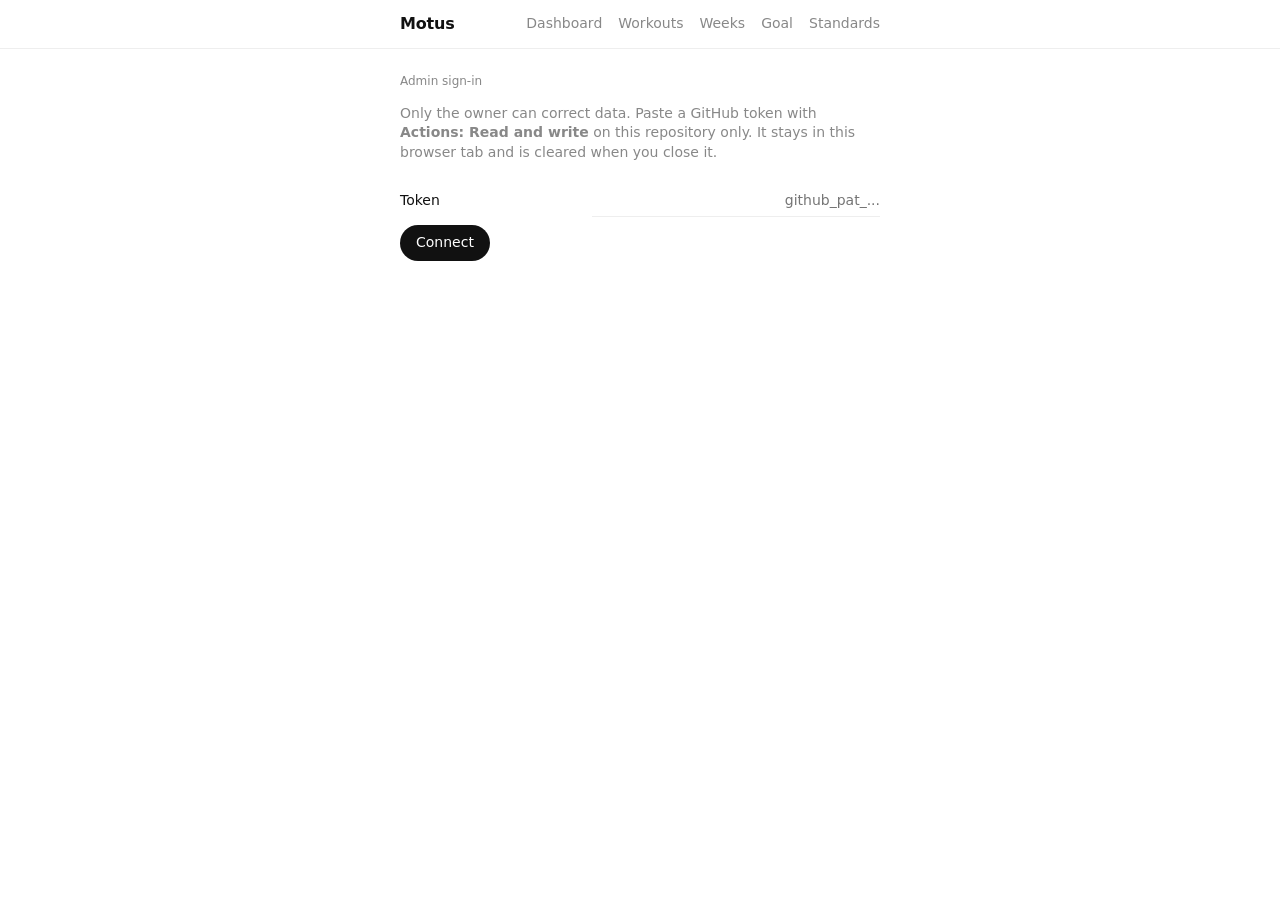
<file: site/edit.html>
<!doctype html>
<html lang="en">
<head>
<meta charset="utf-8">
<meta name="viewport" content="width=device-width, initial-scale=1">
<meta name="robots" content="noindex, nofollow">
<title>Motus · Edit</title>
<link rel="stylesheet" href="style.css">
</head>
<body>
<main>
  <section id="gate">
    <h2 style="margin-top:0">Admin sign-in</h2>
    <p class="muted" style="font-size:14px">Only the owner can correct data. Paste a GitHub token with
      <b>Actions: Read and write</b> on this repository only. It stays in this browser tab and is cleared when you close it.</p>
    <div class="form">
      <label>Token <input id="token" type="password" autocomplete="off" spellcheck="false" placeholder="github_pat_..."></label>
      <button id="connect" class="btn">Connect</button>
    </div>
    <p id="gateMsg" class="msg"></p>
  </section>

  <section id="editor" hidden>
    <h2 style="margin-top:0">Correct a value</h2>
    <div class="form">
      <label>Date <input id="f-date" type="date"></label>
      <label>Metric <select id="f-metric"></select></label>
      <p id="current" class="muted" style="font-size:13px;margin:6px 0 10px"></p>
      <label>New value <input id="f-value" inputmode="decimal" autocomplete="off" placeholder="empty = no data"></label>
      <label>Note <input id="f-note" maxlength="200" autocomplete="off" placeholder="optional"></label>
      <div class="actions">
        <button id="save" class="btn">Save correction</button>
        <button id="revert" class="btn ghost">Revert to original</button>
      </div>
    </div>
    <p id="msg" class="msg"></p>

    <h2>Corrections</h2>
    <div id="list"></div>

    <p style="margin-top:32px"><button id="signout" class="more" style="padding:0">Sign out</button></p>
  </section>
</main>

<script src="shared.js"></script>
<script>
const REPO = "alyamiMohd/motus", API = "https://api.github.com";
// UX-only limits; the workflow re-validates everything on the server (overrides.py)
const METRICS = [
  { k: "steps", label: "Steps", min: 0, max: 100000, int: true },
  { k: "sleep_hours", label: "Sleep (hours)", min: 0, max: 24, int: false },
  { k: "calories", label: "Calories (kcal)", min: 0, max: 20000, int: true },
  { k: "weight_kg", label: "Weight (kg)", min: 20, max: 400, int: false },
  { k: "active_kcal", label: "Active calories (kcal)", min: 0, max: 20000, int: true },
  { k: "workout_count", label: "Workouts that day", min: 0, max: 10, int: true },
  { k: "workout_minutes", label: "Workout minutes", min: 0, max: 1440, int: true },
  { k: "workout_volume_kg", label: "Workout volume (kg)", min: 0, max: 500000, int: true },
];
const $ = id => document.getElementById(id);
const esc = s => String(s).replace(/[&<>"]/g, c => ({ "&": "&amp;", "<": "&lt;", ">": "&gt;", '"': "&quot;" }[c]));
const labelOf = k => (METRICS.find(m => m.k === k) || { label: k }).label;
const fmt = v => v == null ? "no data" : String(v);
let days = {}, fixes = {};

const setMsg = (el, text, kind) => { el.textContent = text; el.className = "msg " + (kind || ""); };
const gh = (path, opts = {}) => fetch(API + path, {
  ...opts,
  headers: { Accept: "application/vnd.github+json", Authorization: "Bearer " + adminToken(),
             "X-GitHub-Api-Version": "2022-11-28", ...(opts.headers || {}) },
});

async function reload() {
  const [d, o] = await Promise.all([loadJSON("data.json"), loadJSON("overrides.json")]);
  days = (d && d.days) || {};
  fixes = o || {};
  renderCurrent(); renderList();
}

function renderCurrent() {
  const date = $("f-date").value, k = $("f-metric").value, rec = days[date] || {};
  const edited = rec.orig && k in rec.orig;
  $("current").innerHTML = date
    ? `Now: <b>${fmt(rec[k])}</b>` + (edited ? ` &nbsp;·&nbsp; original: <b>${fmt(rec.orig[k])}</b> (manually corrected)` : "")
    : "";
  $("revert").disabled = !edited;
}

function renderList() {
  const rows = [];
  for (const d of Object.keys(fixes).sort().reverse())
    for (const [k, e] of Object.entries(fixes[d])) {
      const orig = days[d] && days[d].orig ? days[d].orig[k] : undefined;
      rows.push(`<div class="recent"><span class="t">${esc(d)} · ${esc(labelOf(k))}<br><small>${orig === undefined ? "" : "was " + esc(fmt(orig)) + " · "}${esc(e.note || "")}</small></span>` +
        `<span><b>${esc(fmt(e.value))}</b> <button class="more" style="padding:0 0 0 8px" data-d="${esc(d)}" data-k="${esc(k)}">Revert</button></span></div>`);
    }
  $("list").innerHTML = rows.join("") || '<span class="no">no corrections</span>';
  $("list").querySelectorAll("button[data-k]").forEach(b => b.onclick = () => dispatch("revert", b.dataset.d, b.dataset.k));
}

function validate(k, raw) {
  const m = METRICS.find(x => x.k === k);
  if (raw.trim() === "") return { value: "null" };                   // clear = "no data"
  const v = Number(raw);
  if (!Number.isFinite(v)) return { error: "Not a number" };
  if (v < m.min || v > m.max) return { error: `${m.label} must be between ${m.min} and ${m.max}` };
  if (m.int && !Number.isInteger(v)) return { error: `${m.label} must be a whole number` };
  return { value: String(v) };
}

async function dispatch(action, date, metric, value, note) {
  const msg = $("msg");
  if (!/^\d{4}-\d{2}-\d{2}$/.test(date)) return setMsg(msg, "Pick a date", "bad");
  const t0 = Date.now();
  setMsg(msg, "Sending…");
  document.querySelectorAll(".btn, #list button").forEach(b => b.disabled = true);
  try {
    const r = await gh(`/repos/${REPO}/actions/workflows/daily.yml/dispatches`, {
      method: "POST",
      body: JSON.stringify({ ref: "main", inputs: { action, date, metric, value: value ?? "", note: note || "" } }),
    });
    if (r.status !== 204) {
      const hint = r.status === 401 ? "Token rejected. Sign out and connect again."
        : r.status === 403 || r.status === 404 ? "This token cannot run workflows here (needs Actions: Read and write)."
        : "GitHub said " + r.status;
      return setMsg(msg, hint, "bad");
    }
    setMsg(msg, "Submitted. Waiting for the server to validate and rebuild…");
    for (let i = 0; i < 40; i++) {                                   // up to ~3.5 minutes
      await new Promise(res => setTimeout(res, 5000));
      const rr = await gh(`/repos/${REPO}/actions/workflows/daily.yml/runs?event=workflow_dispatch&per_page=5`);
      if (!rr.ok) continue;
      const run = (await rr.json()).workflow_runs.find(x => new Date(x.created_at).getTime() >= t0 - 20000);
      if (run && run.status === "completed") {
        if (run.conclusion === "success") {
          setMsg(msg, "Done. The site is updated.", "ok");
          await new Promise(res => setTimeout(res, 4000));
          return reload();
        }
        msg.innerHTML = `Rejected or failed (${esc(run.conclusion)}). <a href="${esc(run.html_url)}" target="_blank" rel="noopener" style="text-decoration:underline">See the run log</a>.`;
        msg.className = "msg bad";
        return;
      }
    }
    setMsg(msg, "Still running. Check back in a minute.", "");
  } catch (e) {
    setMsg(msg, "Network error: " + e.message, "bad");
  } finally {
    document.querySelectorAll(".btn, #list button").forEach(b => b.disabled = false);
    renderCurrent();
  }
}

function showEditor() {
  $("gate").hidden = true; $("editor").hidden = false;
  $("f-metric").innerHTML = METRICS.map(m => `<option value="${m.k}">${m.label}</option>`).join("");
  const q = new URLSearchParams(location.search);
  $("f-date").max = today;
  $("f-date").value = /^\d{4}-\d{2}-\d{2}$/.test(q.get("date") || "") ? q.get("date") : today;
  if (METRICS.some(m => m.k === q.get("metric"))) $("f-metric").value = q.get("metric");
  ["f-date", "f-metric"].forEach(id => $(id).onchange = renderCurrent);
  $("save").onclick = () => {
    const v = validate($("f-metric").value, $("f-value").value);
    if (v.error) return setMsg($("msg"), v.error, "bad");
    dispatch("set", $("f-date").value, $("f-metric").value, v.value, $("f-note").value);
  };
  $("revert").onclick = () => dispatch("revert", $("f-date").value, $("f-metric").value);
  $("signout").onclick = () => { try { sessionStorage.removeItem(ADMIN_KEY); } catch (e) {} location.reload(); };
  reload();
}

$("connect").onclick = async () => {
  const t = $("token").value.trim();
  if (!t) return setMsg($("gateMsg"), "Paste your token", "bad");
  try { sessionStorage.setItem(ADMIN_KEY, t); } catch (e) { return setMsg($("gateMsg"), "This browser blocks session storage", "bad"); }
  setMsg($("gateMsg"), "Checking…");
  try {
    const r = await gh(`/repos/${REPO}`);
    if (!r.ok) { sessionStorage.removeItem(ADMIN_KEY); return setMsg($("gateMsg"), "GitHub did not accept this token", "bad"); }
    showEditor();
  } catch (e) { setMsg($("gateMsg"), "Network error: " + e.message, "bad"); }
};

initNav("edit", () => {});
if (adminToken()) showEditor();
</script>
</body>
</html>
</file>
<file: site/style.css>
:root { --bg: #fff; --text: #111; --muted: #888; --line: #eee; --green: #16a34a;
        --warn: #b45309; --green2: #15803d; --gray: #d4d4d8; --c1: #bbb; --c2: #ea580c; --c3: #ca8a04; --c4: #0284c7; --c5: #16a34a; }
@media (prefers-color-scheme: dark) {
  :root { --bg: #000; --text: #eee; --muted: #777; --line: #1c1c1c; --green: #4ade80;
          --warn: #fbbf24; --green2: #1f9d55; --gray: #2e2e2e; --c1: #555; --c2: #fb923c; --c3: #facc15; --c4: #38bdf8; --c5: #4ade80; }
}
body { margin: 0; background: var(--bg); color: var(--text);
       font: 16px/1.4 system-ui, -apple-system, "Segoe UI", sans-serif; }
a { color: inherit; text-decoration: none; }
main, nav > div { max-width: 480px; margin: 0 auto; padding: 0 16px; }
main { padding-bottom: 48px; }
.muted, .no { color: var(--muted); }
.good { color: var(--green); }

nav { border-bottom: 1px solid var(--line); margin-bottom: 24px; }
.bar { display: flex; justify-content: space-between; align-items: center; height: 48px; }
.bar b { font-weight: 600; letter-spacing: -.01em; }
.links { display: flex; gap: 16px; align-items: center; }
.links a, .links button { font: inherit; font-size: 14px; color: var(--muted); background: none; border: 0; padding: 8px 0; cursor: pointer; }
.links a.on, .links button[aria-expanded="true"] { color: var(--text); }
#standards { display: none; border-top: 1px solid var(--line); padding-top: 16px; padding-bottom: 16px; font-size: 14px; }
#standards.open { display: block; }
#standards label { display: flex; justify-content: space-between; align-items: center; padding: 6px 0; }
#standards input { width: 90px; font: inherit; text-align: right; color: var(--text); background: none;
                   border: 0; border-bottom: 1px solid var(--line); padding: 4px 0; border-radius: 0; }
#standards input:focus { outline: 0; border-color: var(--text); }
#standards small { color: var(--muted); font-size: 12px; }
#standards .row2 { display: flex; justify-content: space-between; margin-top: 8px; }
#reset { font: inherit; font-size: 12px; color: var(--muted); background: none; border: 0; padding: 0; cursor: pointer; text-decoration: underline; }

.top { display: grid; grid-template-columns: 1fr 1fr; gap: 20px 16px; margin-bottom: 40px; }
.top .wide { grid-column: 1 / -1; }
.top b { display: block; font-size: 32px; font-weight: 600; letter-spacing: -.02em; }
.top small, small { font-size: 12px; color: var(--muted); }
.top .no { font-size: 20px; }

table { width: 100%; border-collapse: collapse; font-size: 14px; margin-bottom: 40px; }
th, td { padding: 8px 0; text-align: right; font-weight: 400; border-top: 1px solid var(--line); }
th { color: var(--muted); font-size: 12px; border-top: 0; }
th:first-child, td:first-child { text-align: left; }
td .no { font-size: 11px; white-space: nowrap; }

.chart { margin-bottom: 20px; }
svg { display: block; width: 100%; height: 48px; margin-top: 4px; }

/* workouts page */
h2 { font-size: 12px; font-weight: 400; color: var(--muted); margin: 40px 0 12px; }
.score b { font-size: 64px; font-weight: 600; letter-spacing: -.03em; }
.score span { font-size: 20px; color: var(--muted); }
.parts { margin: 12px 0 0; padding: 0; list-style: none; font-size: 14px; }
.parts li { display: flex; justify-content: space-between; gap: 12px; padding: 6px 0; border-top: 1px solid var(--line); }
.parts li small { display: block; }
.ex { padding: 12px 0; border-top: 1px solid var(--line); }
.ex .head { display: flex; justify-content: space-between; gap: 12px; font-size: 14px; }
.ex .name { overflow: hidden; text-overflow: ellipsis; white-space: nowrap; }
.ex .head span:last-child { white-space: nowrap; font-variant-numeric: tabular-nums; }
.ex svg { height: 28px; }
.more { font: inherit; font-size: 12px; color: var(--muted); background: none; border: 0; padding: 12px 0 0; cursor: pointer; text-decoration: underline; }
.recent { display: flex; justify-content: space-between; gap: 12px; padding: 8px 0; border-top: 1px solid var(--line); font-size: 14px; }
.recent .t { overflow: hidden; text-overflow: ellipsis; white-space: nowrap; }
.recent .r { color: var(--muted); white-space: nowrap; font-variant-numeric: tabular-nums; }
.score.sm b { font-size: 40px; }
.tab { font: inherit; font-size: 12px; color: var(--muted); background: none; border: 0; padding: 0 4px; cursor: pointer; }
.tab.on { color: var(--text); text-decoration: underline; }
details summary { list-style: none; cursor: pointer; }
details summary::-webkit-details-marker { display: none; }
details[open] { margin-bottom: 8px; }
details > .recent { padding-left: 12px; font-size: 13px; }
.recent .r.good { color: var(--green); }

/* week strip: 7 equal columns so it never overflows or squashes on a phone */
html { -webkit-text-size-adjust: 100%; text-size-adjust: 100%; }
.week { display: grid; grid-template-columns: repeat(7, minmax(0, 1fr)); gap: 0; margin-bottom: 8px; }
.wd { text-align: center; min-width: 0; }
.wd small { display: block; margin-bottom: 4px; line-height: 1; }
.dot { box-sizing: border-box; width: min(38px, 100%); aspect-ratio: 1 / 1; margin: 0 auto; border-radius: 50%;
       display: flex; align-items: center; justify-content: center; line-height: 1;
       font-size: 14px; font-variant-numeric: tabular-nums; color: var(--text); }
.dot.today { box-shadow: inset 0 0 0 1px var(--muted); }
.dot.future { color: var(--muted); }
.dot.plan { background: var(--gray); color: var(--text); }
.dot.future.plan { color: var(--muted); }
.dot.on { background: var(--green); color: var(--bg); box-shadow: none; }
.legend { display: flex; flex-wrap: wrap; align-items: center; gap: 4px 14px; margin-top: 8px; font-size: 12px; color: var(--muted); }
.legend span { display: inline-flex; align-items: center; gap: 5px; }
.legend i { width: 10px; height: 10px; border-radius: 50%; display: inline-block; }
.legend small { margin-left: auto; }
.label2 { font-size: 14px; padding: 10px 0 6px; }
.chips { display: flex; gap: 6px; }
.chips button { flex: 1; font: inherit; font-size: 13px; padding: 7px 0; border-radius: 50%; border: 0; cursor: pointer;
                background: var(--line); color: var(--muted); aspect-ratio: 1 / 1; max-width: 38px; }
.chips button[aria-pressed="true"] { background: var(--gray); color: var(--text); }
.lastweek { margin-top: -8px; padding-top: 12px; border-top: 1px solid var(--line); }
.lastweek small { line-height: 1.6; }
.lastweek .no { font-size: inherit; }
.good2 { color: var(--green2); }
.sep { color: var(--muted); opacity: .6; margin: 0 2px; }

/* edit page + notices */
.form label { display: flex; justify-content: space-between; align-items: center; gap: 12px; padding: 8px 0; font-size: 14px; }
.form input, .form select { width: 60%; font: inherit; color: var(--text); background: none; border: 0;
                            border-bottom: 1px solid var(--line); padding: 6px 0; border-radius: 0; text-align: right; }
.form select option { color: #111; }
.form input:focus, .form select:focus { outline: 0; border-color: var(--text); }
.actions { display: flex; gap: 12px; margin-top: 14px; }
.btn { font: inherit; font-size: 14px; color: var(--bg); background: var(--text); border: 0; border-radius: 999px; padding: 8px 16px; cursor: pointer; }
.btn.ghost { color: var(--text); background: none; box-shadow: inset 0 0 0 1px var(--line); }
.btn:disabled, .more:disabled { opacity: .4; cursor: default; }
.msg { font-size: 13px; color: var(--muted); min-height: 1.2em; margin: 10px 0 0; }
.msg.ok { color: var(--green); } .msg.bad { color: var(--warn); }
.notice { font-size: 13px; color: var(--warn); margin: 0 0 16px; line-height: 1.5; }
.ed { color: var(--muted); font-size: 10px; margin-left: 1px; vertical-align: super; }
td a { text-decoration: underline; text-decoration-color: var(--line); text-underline-offset: 3px; }
.bar { gap: 8px; }
@media (max-width: 360px) { .links { gap: 8px; } .links a, .links button { font-size: 13px; } }

/* streaks (end of the dashboard) */
.streaks { display: grid; gap: 10px; margin: 8px 0 28px; }
.tile { display: flex; align-items: center; justify-content: space-between; gap: 16px; padding: 14px 16px;
        border: 1px solid var(--line); border-radius: 14px; }
.tile .tl { display: flex; flex-direction: column; gap: 2px; min-width: 0; }
.tile .big { display: flex; align-items: center; gap: 8px; }
.tile .big b { font-size: 40px; font-weight: 600; letter-spacing: -.03em; line-height: 1; font-variant-numeric: tabular-nums; }
.tile .icon { color: var(--green); display: inline-flex; }
.tile .what { font-size: 14px; }
.tile small { color: var(--muted); font-size: 12px; }
.cal { display: grid; grid-template-columns: repeat(7, 11px); gap: 4px; flex: none; }
.cal i { width: 11px; height: 11px; border-radius: 3px; background: var(--gray); }
.cal i.on { background: var(--green); }
.cal i.future { background: transparent; box-shadow: inset 0 0 0 1px var(--line); }
.cal i.today { box-shadow: 0 0 0 1.5px var(--muted); }
.mini { display: flex; align-items: flex-end; gap: 3px; width: 104px; height: 40px; flex: none; }
.mini i { flex: 1; background: var(--text); opacity: .85; border-radius: 2px; }
.mini i.on { background: var(--green); opacity: 1; }
.mini i.now { opacity: .45; }

/* five nav items: tighter type on phones; the links row scrolls inside itself rather than widening the page */
.links { overflow-x: auto; white-space: nowrap; scrollbar-width: none; }
.links::-webkit-scrollbar { display: none; }
.links a, .links button { flex: none; }
.bar { gap: 8px; }
@media (max-width: 440px) { .links { gap: 11px; } .links a, .links button { font-size: 13px; } }
@media (max-width: 380px) { .links { gap: 9px; } .bar b { font-size: 15px; } }
@media (max-width: 350px) { .bar { gap: 5px; } .bar b { font-size: 14px; } .links { gap: 5px; } .links a, .links button { font-size: 12px; } }
</file>
